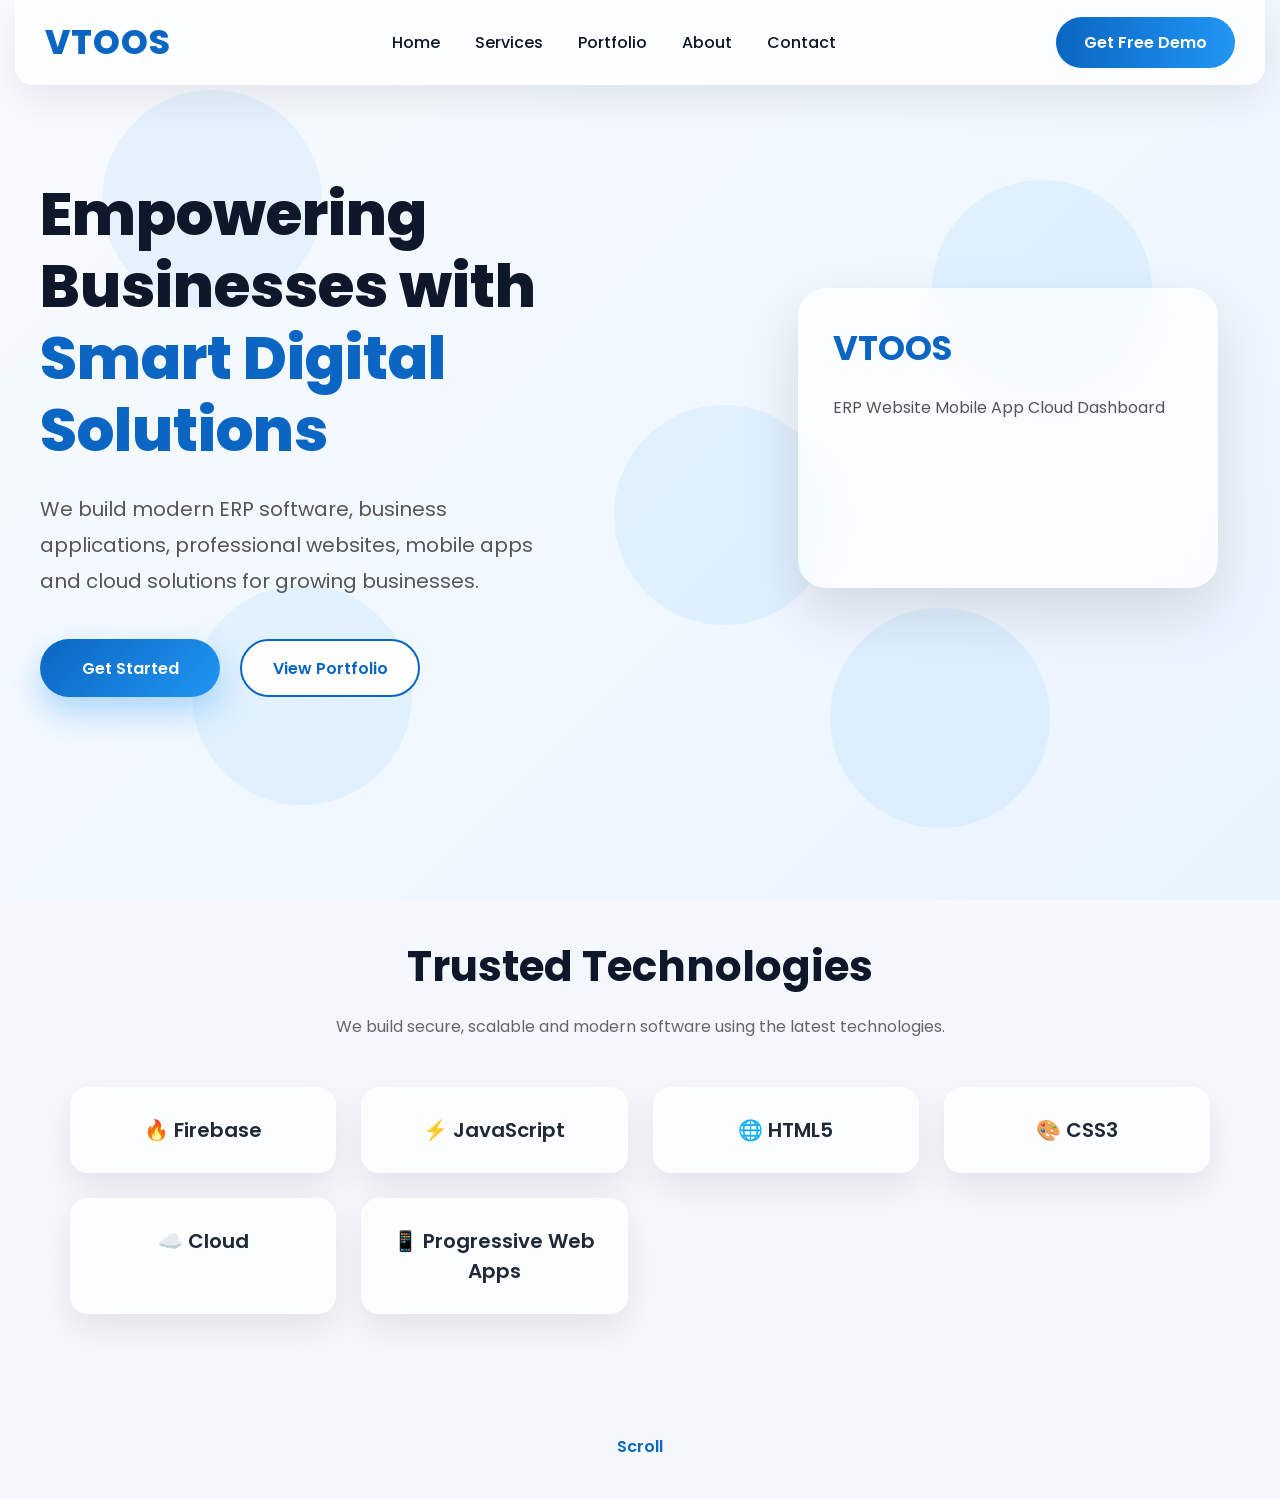
<file: index-old.html>
<!DOCTYPE html>
<html lang="en">

<head>

    <meta charset="UTF-8">

    <meta name="viewport"
          content="width=device-width, initial-scale=1.0">

    <title>
        VTOOS Software Solutions
    </title>

    <meta name="description"
          content="Professional ERP, Web, Mobile and Custom Software Development Company">

    <meta name="keywords"
          content="ERP, Software, Website, Mobile App, School ERP, Chit Fund ERP">

    <meta name="author"
          content="VTOOS Software Solutions">

    <link rel="stylesheet"
          href="assets/css/style.css">

</head>

<body>

<!--=====================================
Preloader
======================================-->

<div id="preloader">

    <div class="loader"></div>

</div>


<!--=====================================
Background
======================================-->

<div class="background">

    <span></span>
    <span></span>
    <span></span>
    <span></span>
    <span></span>

</div>


<!--=====================================
Header
======================================-->

<header>

<nav class="navbar">

<div class="logo">

VTOOS

</div>

<ul class="nav-links">

<li><a href="#">Home</a></li>

<li><a href="#">Services</a></li>

<li><a href="#">Portfolio</a></li>

<li><a href="#">About</a></li>

<li><a href="#">Contact</a></li>

</ul>

<a href="#"
class="demo-btn">

Get Free Demo

</a>

</nav>

</header>


<!--=====================================
Hero Section
======================================-->

<section class="hero">

<div class="hero-left">

<h1>

Empowering Businesses

with

<span>

Smart Digital Solutions

</span>

</h1>

<p>

We build modern ERP software,

business applications,

professional websites,

mobile apps and cloud solutions

for growing businesses.

</p>

<div class="hero-buttons">

<a href="#"

class="primary-btn">

Get Started

</a>

<a href="#"

class="secondary-btn">

View Portfolio

</a>

</div>

</div>



<div class="hero-right">

<div class="mockup-card">

<h2>

VTOOS

</h2>

<p>

ERP

Website

Mobile App

Cloud

Dashboard

</p>

</div>

</div>

</section>


<!--=====================================
Scroll Down
======================================-->
<!--=====================================
Trusted Technologies
======================================-->

<section class="technologies">

    <h2>Trusted Technologies</h2>

    <p>
        We build secure, scalable and modern software using the latest technologies.
    </p>

    <div class="tech-grid">

        <div class="tech-card">🔥 Firebase</div>

        <div class="tech-card">⚡ JavaScript</div>

        <div class="tech-card">🌐 HTML5</div>

        <div class="tech-card">🎨 CSS3</div>

        <div class="tech-card">☁️ Cloud</div>

        <div class="tech-card">📱 Progressive Web Apps</div>

    </div>

</section>
<div class="scroll-down">

Scroll

</div>



<script src="assets/js/script.js"></script>

</body>

</html>
</file>
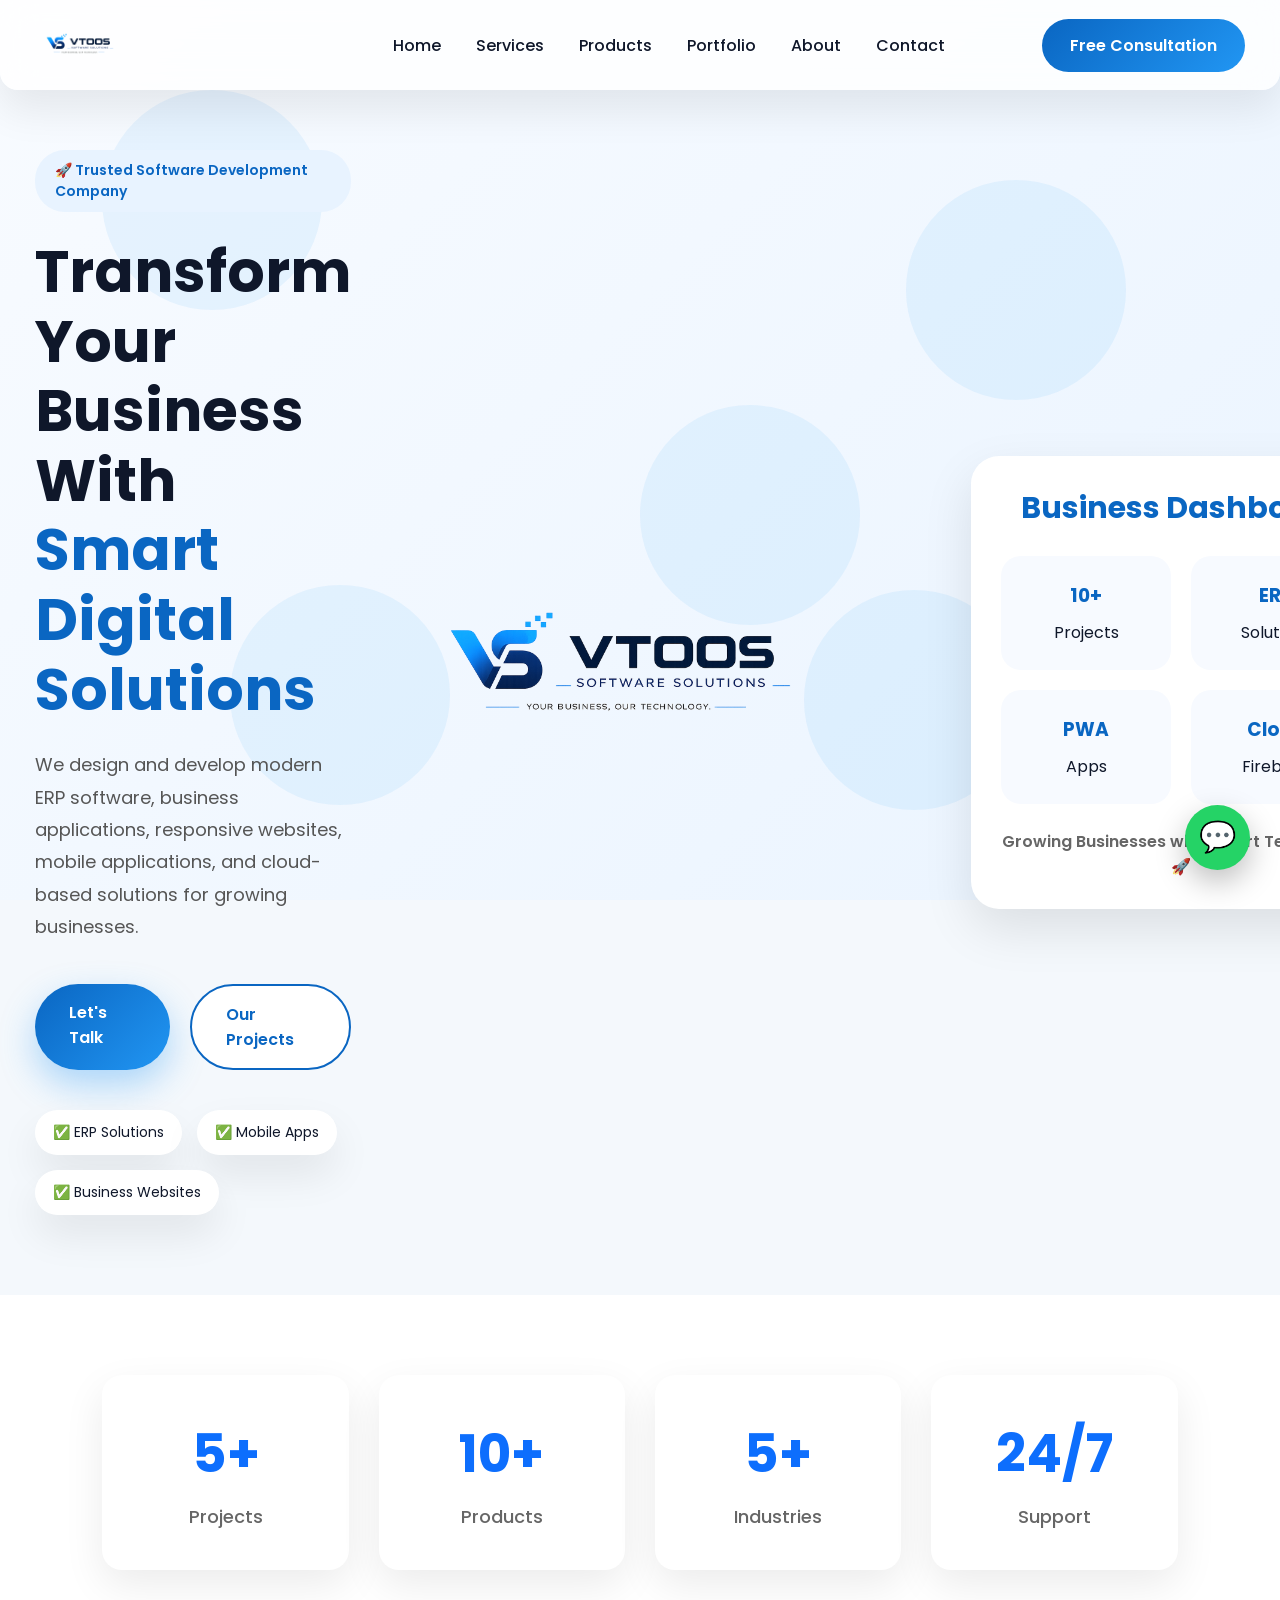
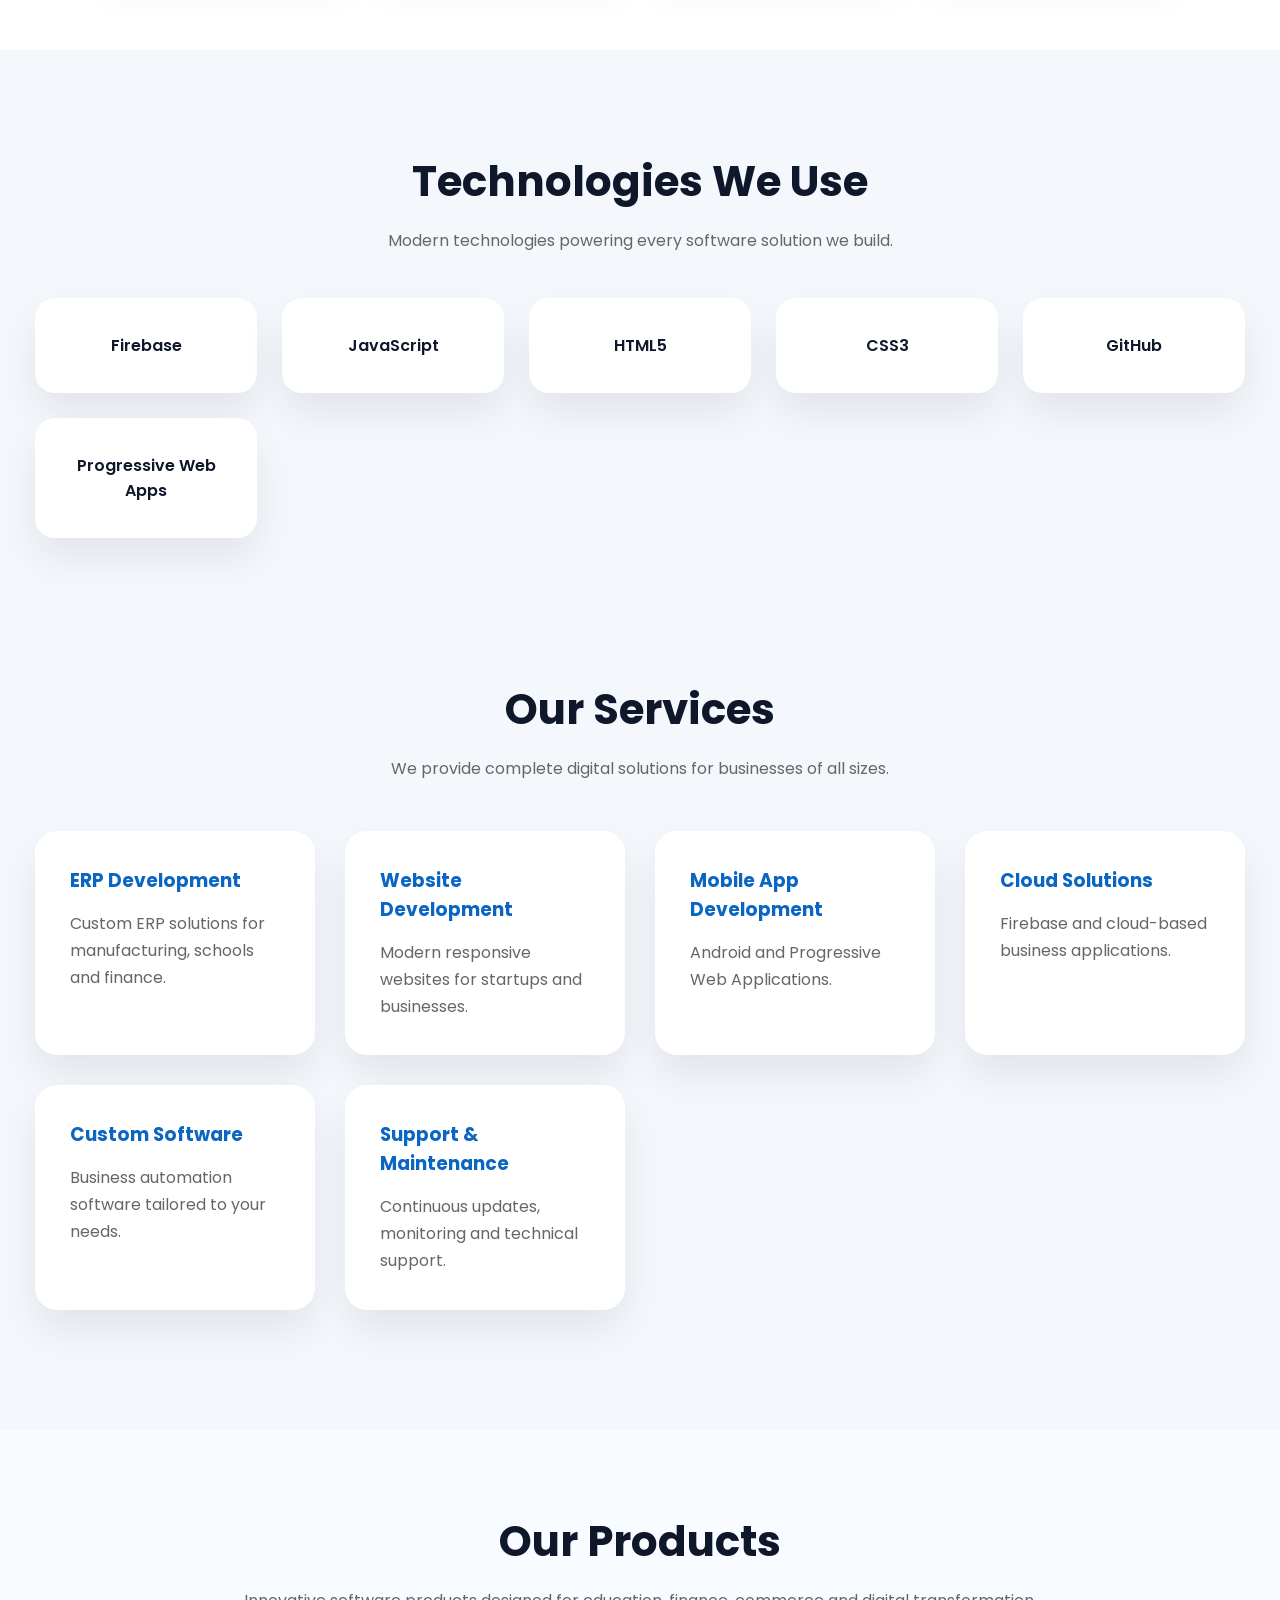
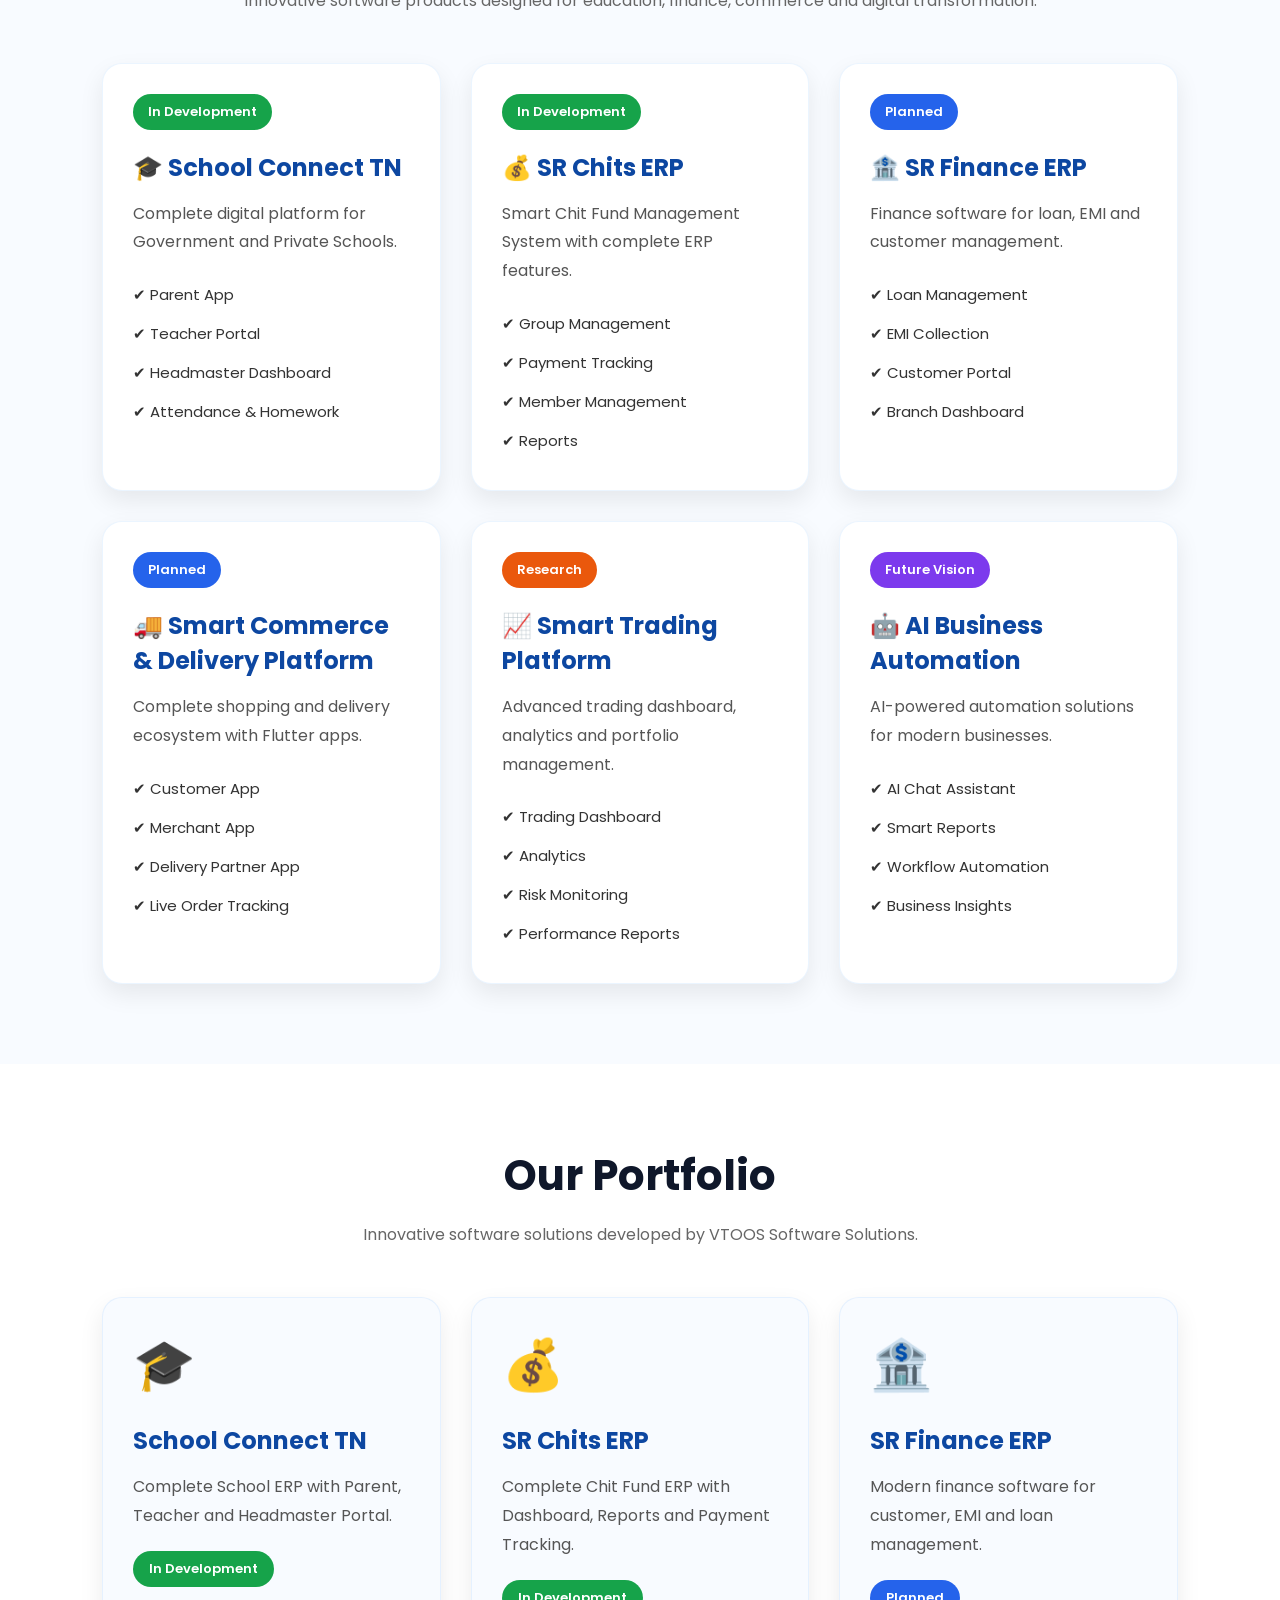
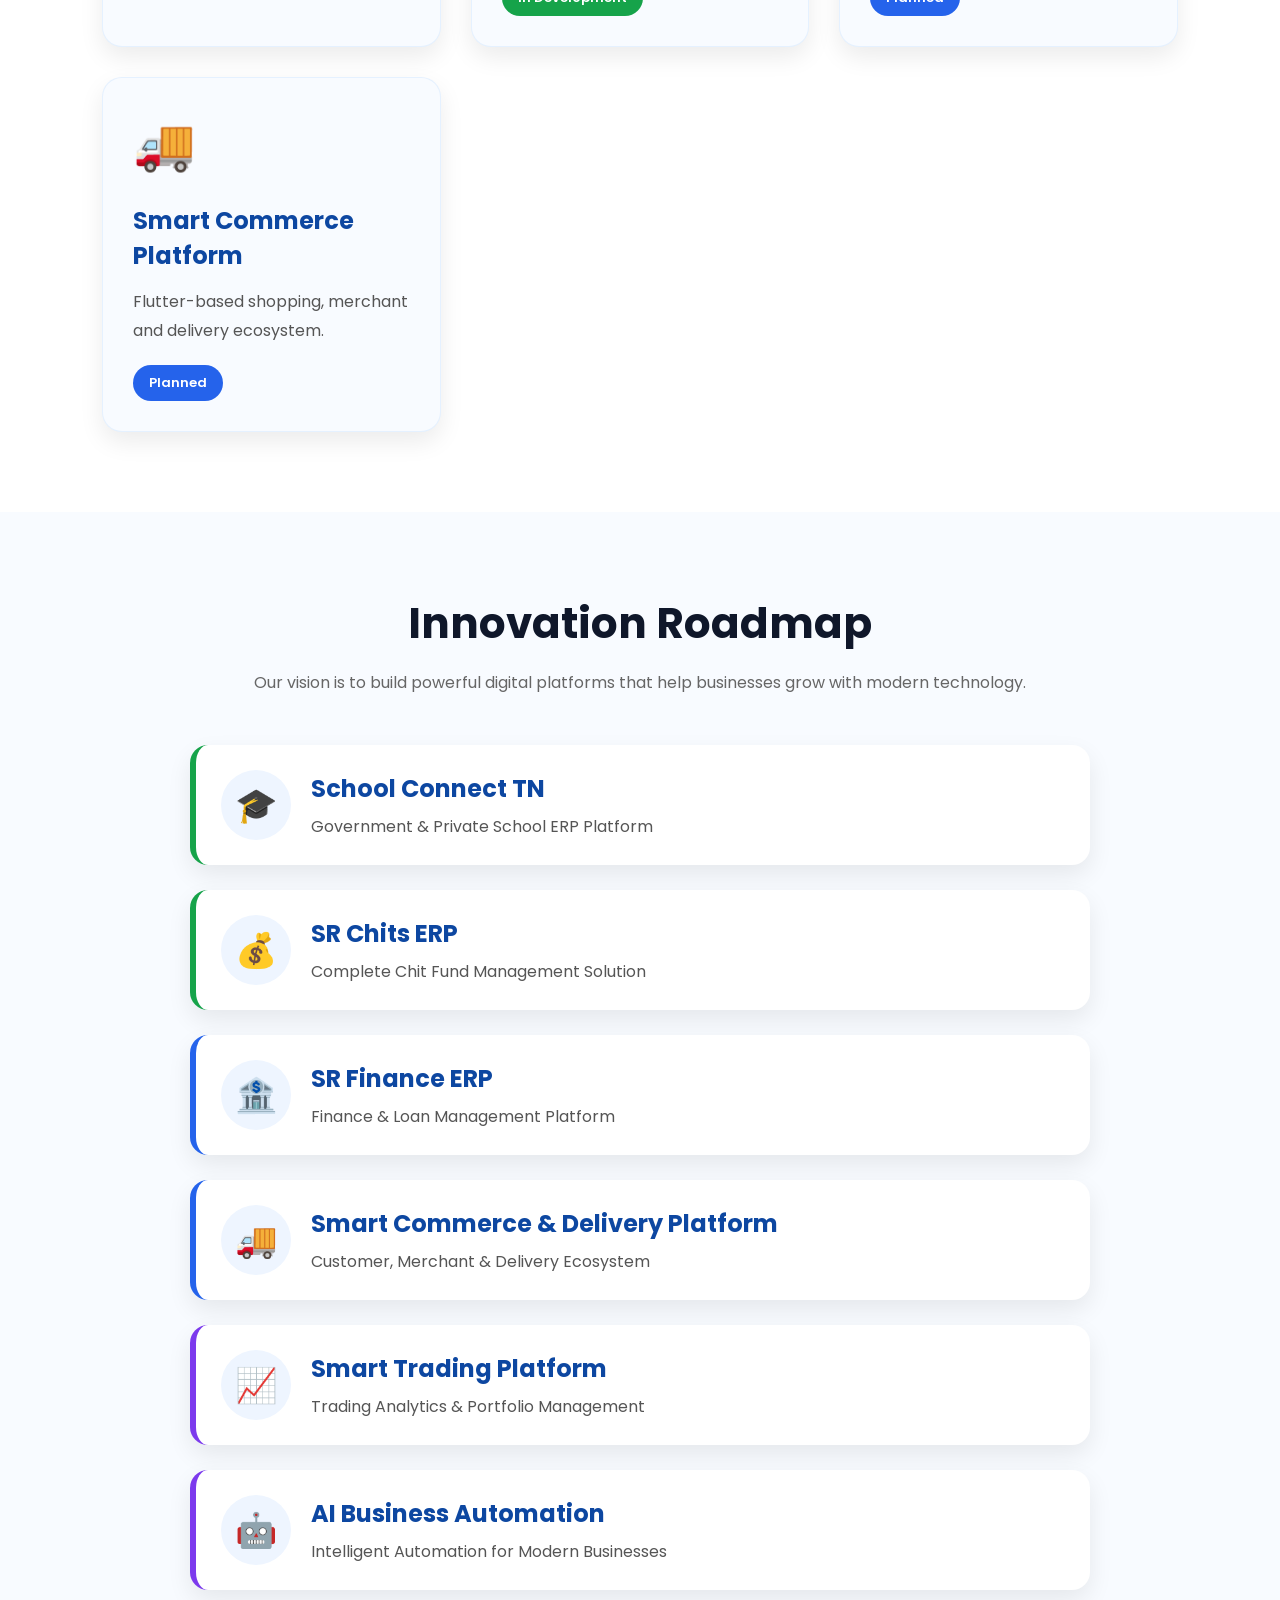
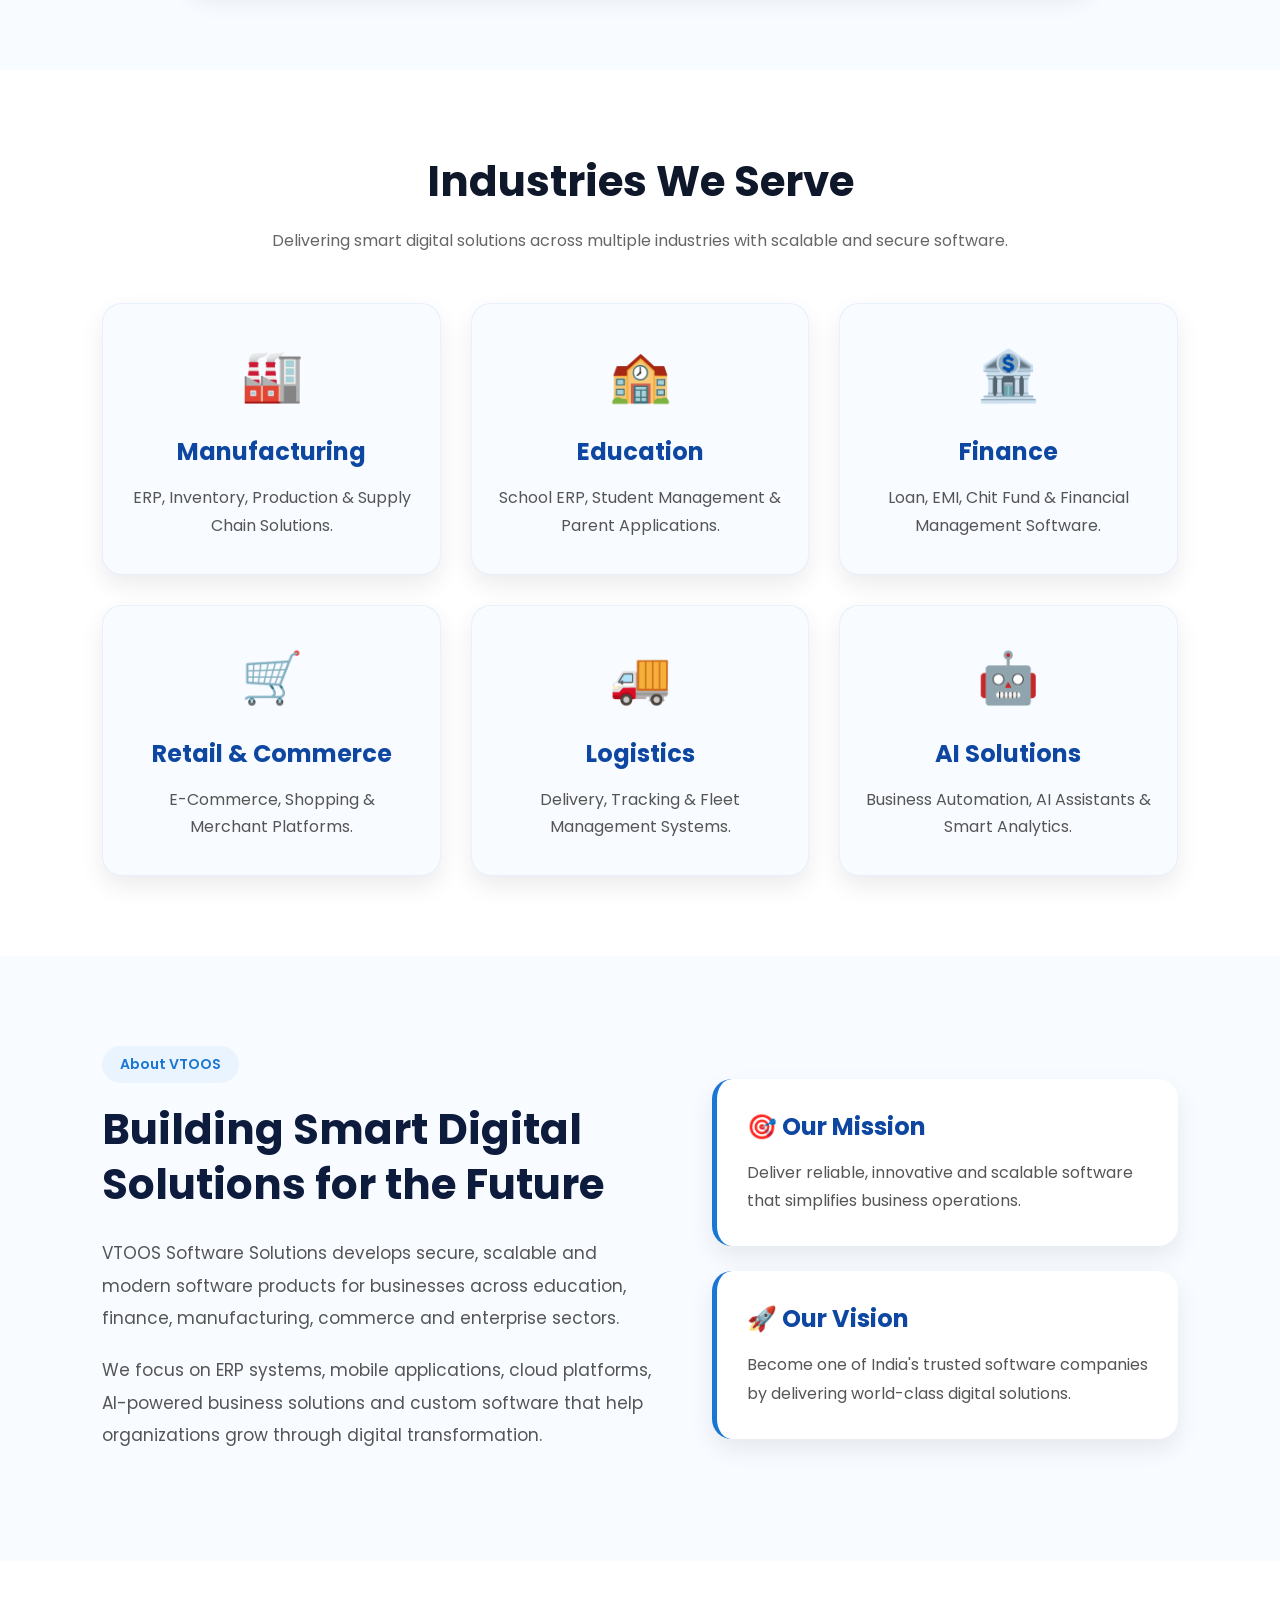
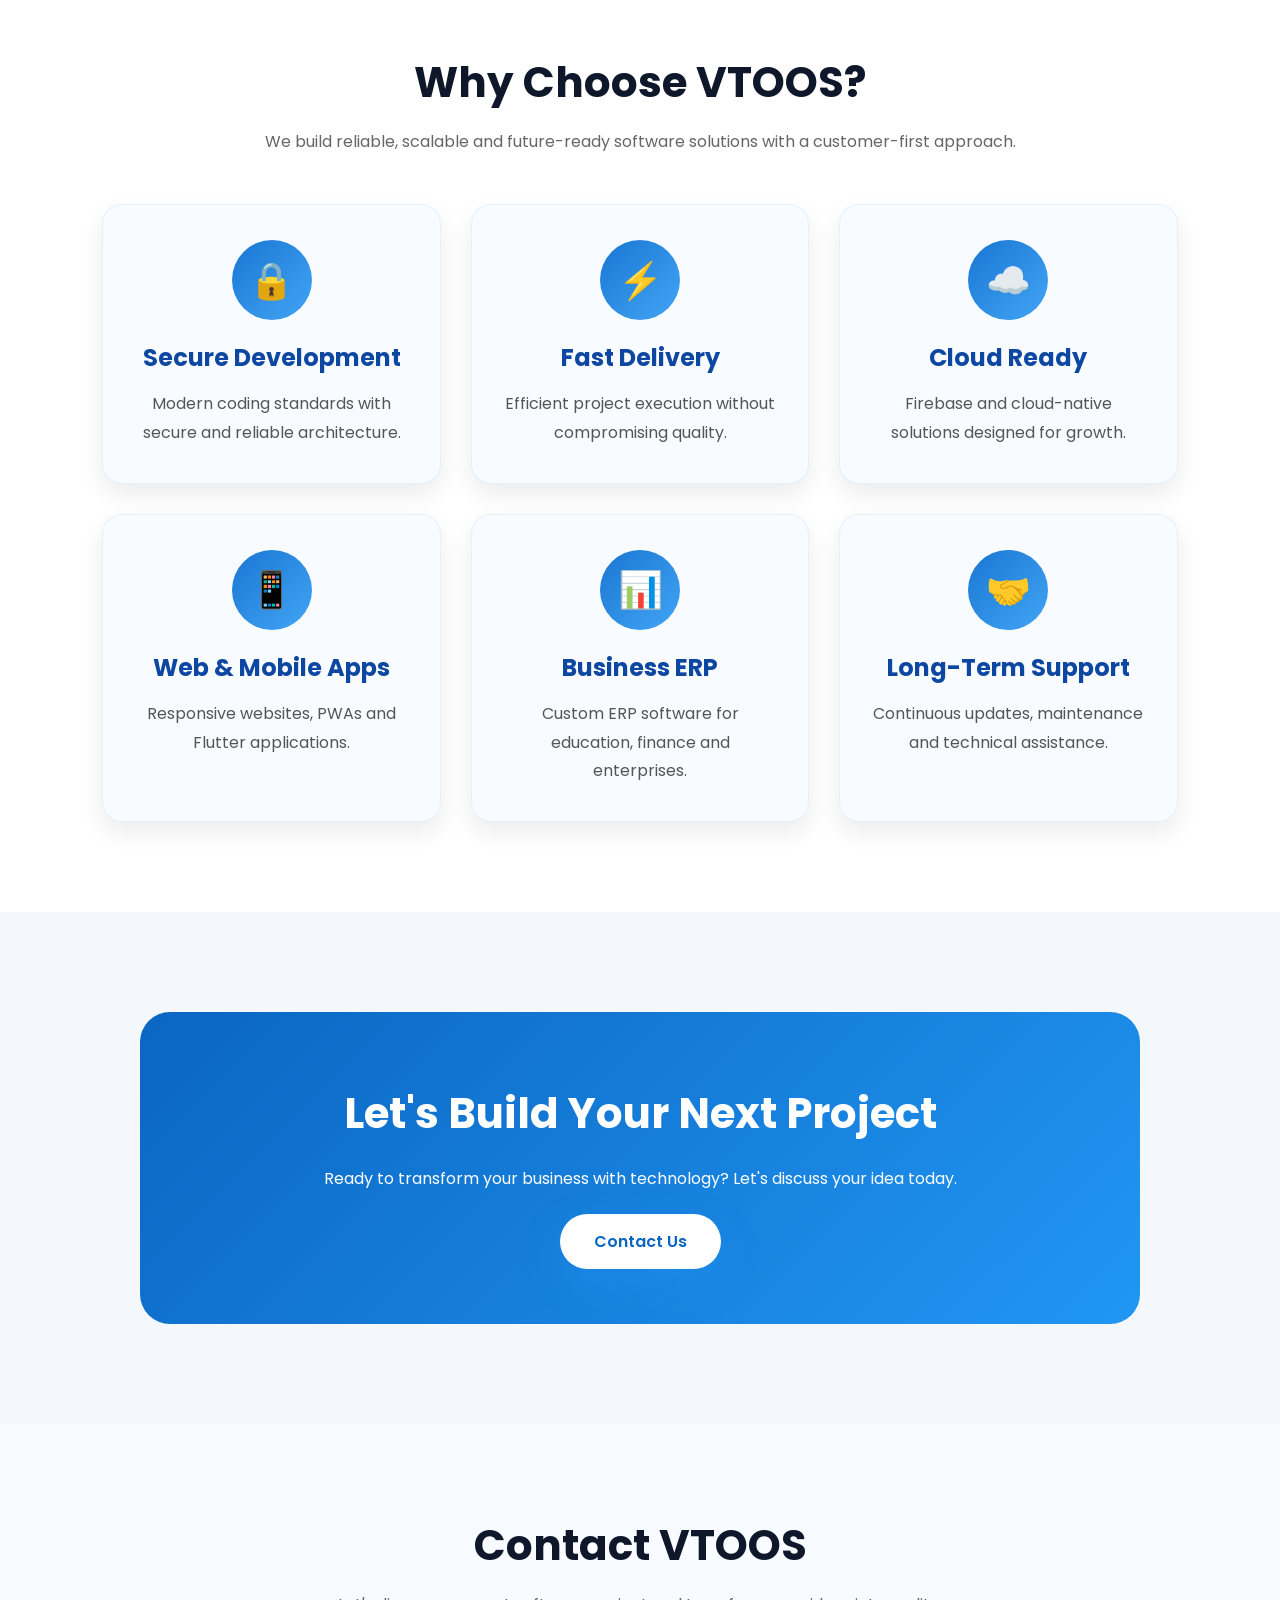
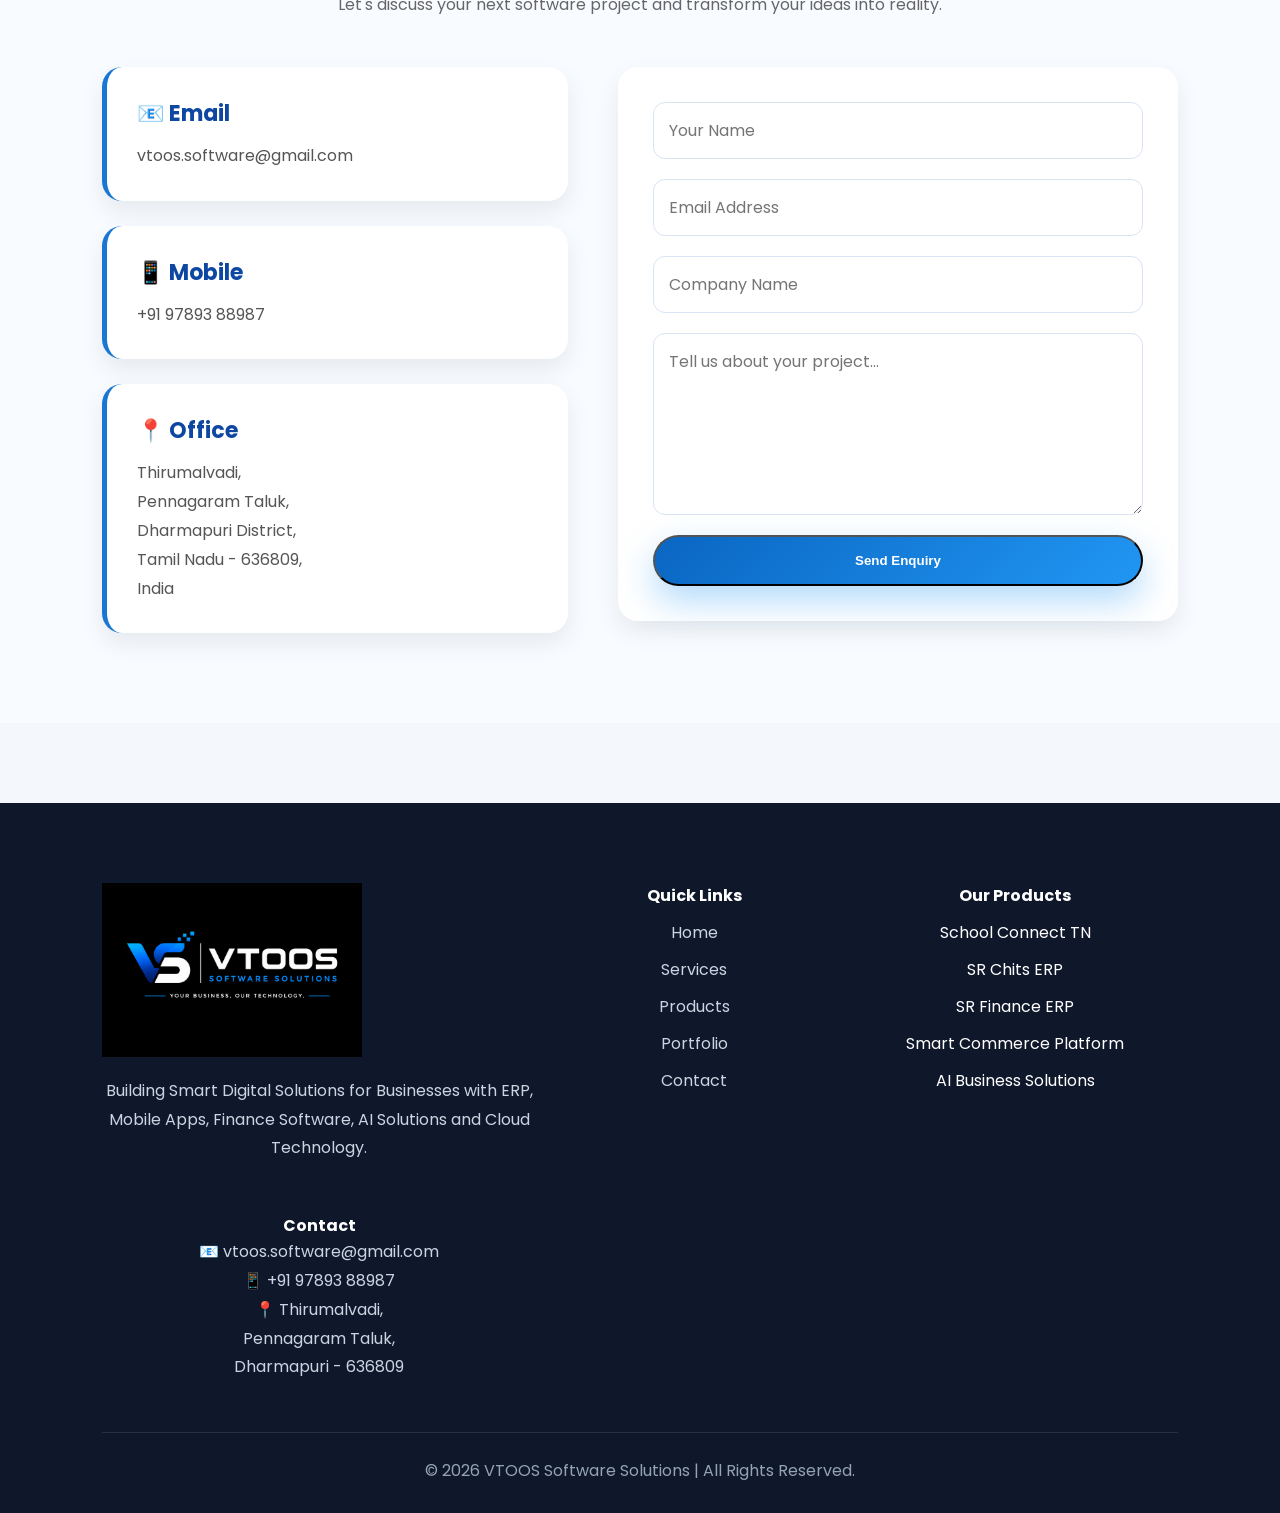
<file: v2-index.html>
<!DOCTYPE html>
<html lang="en">

<head>

<meta charset="UTF-8">

<meta name="viewport"
content="width=device-width, initial-scale=1.0">

<title>

VTOOS Software Solutions

</title>

<meta name="description"
content="Professional ERP, Mobile App, Website and Custom Software Development Company">

<meta name="keywords"
content="ERP, Website, Mobile App, Software Development">

<meta name="author"
content="VTOOS Software Solutions">

<link rel="preconnect"
href="https://fonts.googleapis.com">

<link rel="preconnect"
href="https://fonts.gstatic.com"
crossorigin>

<link href="https://fonts.googleapis.com/css2?family=Poppins:wght@300;400;500;600;700;800&display=swap"
rel="stylesheet">

<link rel="stylesheet"
href="assets/css/v2-style.css">
<link rel="icon"
      type="image/png"
      href="assets/images/favicon-32.png">
</head>

<body>

<!--======================================
Preloader
=======================================-->

<div id="preloader">

<div class="loader"></div>

</div>

<!--======================================
Animated Background
=======================================-->

<div class="background">

<span></span>
<span></span>
<span></span>
<span></span>
<span></span>

</div>

<!--======================================
Header
=======================================-->

<header>

<nav class="navbar">

<a href="#home" class="logo">
   <img src="assets/images/logo-full.png"
     alt="VTOOS Software Solutions"
     class="navbar-logo">
</a>

<ul class="nav-menu">

<li>

<a href="#home">

Home

</a>

</li>

<li>

<a href="#services">

Services

</a>

</li>
<li>

<a href="#products">

Products

</a>

</li>
<li>

<a href="#portfolio">

Portfolio

</a>

</li>

<li>

<a href="#about">

About

</a>

</li>

<li>

<a href="#contact">

Contact

</a>

</li>

</ul>

<a href="#contact"
class="consult-btn">

Free Consultation

</a>

</nav>

</header>

<!--======================================
Hero Section
=======================================-->

<section
class="hero"
id="home">

<div class="hero-left">

<div class="hero-tag">

🚀 Trusted Software Development Company

</div>

<h1>

Transform Your Business

With

<span id="typing">

Smart Digital Solutions

</span>

</h1>

<p>

We design and develop modern ERP software,

business applications,

responsive websites,

mobile applications,

and cloud-based solutions

for growing businesses.

</p>

<div class="hero-buttons">

<a href="#contact"
class="primary-btn">

Let's Talk

</a>

<a href="#portfolio"
class="secondary-btn">

Our Projects

</a>

</div>
<div class="trust-area">

<div class="trust-item">

✅ ERP Solutions

</div>

<div class="trust-item">

✅ Mobile Apps

</div>

<div class="trust-item">

✅ Business Websites

</div>

</div>

</div>

<!--======================================
Hero Right
=======================================-->
<img src="assets/images/logo-full.png"
     alt="VTOOS Software Solutions"
     class="hero-logo">
<div class="hero-right">

<div class="dashboard-card">

<div class="dashboard-header">

Business Dashboard

</div>

<div class="dashboard-grid">

<div class="dashboard-box">

<h3>10+</h3>

<p>Projects</p>

</div>

<div class="dashboard-box">

<h3>ERP</h3>

<p>Solutions</p>

</div>

<div class="dashboard-box">

<h3>PWA</h3>

<p>Apps</p>

</div>

<div class="dashboard-box">

<h3>Cloud</h3>

<p>Firebase</p>

</div>

</div>

<div class="dashboard-footer">

Growing Businesses with Smart Technology 🚀

</div>

</div>

</div>

</section>
<!--======================================
Statistics
=======================================-->

<section class="stats">

    <div class="stats-grid">

        <div class="stat-card">
            <h2 class="counter" data-target="5">5+</h2>
            <p>Projects</p>
        </div>

        <div class="stat-card">
            <h2 class="counter" data-target="10+">10+</h2>
            <p>Products</p>
        </div>

        <div class="stat-card">
            <h2 class="counter" data-target="5">5+</h2>
            <p>Industries</p>
        </div>

        <div class="stat-card">
            <h2>24/7</h2>
            <p>Support</p>
        </div>

    </div>

</section>
<!--======================================
Trusted Technologies
=======================================-->

<section class="technologies">

<h2>

Technologies We Use

</h2>

<p>

Modern technologies powering every software solution we build.

</p>

<div class="tech-grid">

<div class="tech-card">Firebase</div>

<div class="tech-card">JavaScript</div>

<div class="tech-card">HTML5</div>

<div class="tech-card">CSS3</div>

<div class="tech-card">GitHub</div>

<div class="tech-card">Progressive Web Apps</div>

</div>

</section>
<!--======================================
Services Preview
=======================================-->

<section class="services" id="services">

    <div class="section-title">

        <h2>Our Services</h2>

        <p>
            We provide complete digital solutions for businesses of all sizes.
        </p>

    </div>

    <div class="service-grid">

        <div class="service-card">
            <h3>ERP Development</h3>
            <p>Custom ERP solutions for manufacturing, schools and finance.</p>
        </div>

        <div class="service-card">
            <h3>Website Development</h3>
            <p>Modern responsive websites for startups and businesses.</p>
        </div>

        <div class="service-card">
            <h3>Mobile App Development</h3>
            <p>Android and Progressive Web Applications.</p>
        </div>

        <div class="service-card">
            <h3>Cloud Solutions</h3>
            <p>Firebase and cloud-based business applications.</p>
        </div>

        <div class="service-card">
            <h3>Custom Software</h3>
            <p>Business automation software tailored to your needs.</p>
        </div>

        <div class="service-card">
            <h3>Support & Maintenance</h3>
            <p>Continuous updates, monitoring and technical support.</p>
        </div>

    </div>

</section>
<!--======================================
Products
=======================================-->

<section class="products" id="products">

    <div class="section-title">

        <h2>Our Products</h2>

        <p>
            Innovative software products designed for education, finance,
            commerce and digital transformation.
        </p>

    </div>

    <div class="product-grid">

        <!-- Product 1 -->

        <div class="product-card">

            <span class="status development">
                In Development
            </span>

            <h3>🎓 School Connect TN</h3>

            <p>
                Complete digital platform for Government and Private Schools.
            </p>

            <ul>

                <li>✔ Parent App</li>

                <li>✔ Teacher Portal</li>

                <li>✔ Headmaster Dashboard</li>

                <li>✔ Attendance & Homework</li>

            </ul>

        </div>

        <!-- Product 2 -->

        <div class="product-card">

            <span class="status development">
                In Development
            </span>

            <h3>💰 SR Chits ERP</h3>

            <p>
                Smart Chit Fund Management System with complete ERP features.
            </p>

            <ul>

                <li>✔ Group Management</li>

                <li>✔ Payment Tracking</li>

                <li>✔ Member Management</li>

                <li>✔ Reports</li>

            </ul>

        </div>

        <!-- Product 3 -->

        <div class="product-card">

            <span class="status planned">
                Planned
            </span>

            <h3>🏦 SR Finance ERP</h3>

            <p>
                Finance software for loan, EMI and customer management.
            </p>

            <ul>

                <li>✔ Loan Management</li>

                <li>✔ EMI Collection</li>

                <li>✔ Customer Portal</li>

                <li>✔ Branch Dashboard</li>

            </ul>

        </div>

        <!-- Product 4 -->

        <div class="product-card">

            <span class="status planned">
                Planned
            </span>

            <h3>🚚 Smart Commerce & Delivery Platform</h3>

            <p>
                Complete shopping and delivery ecosystem with Flutter apps.
            </p>

            <ul>

                <li>✔ Customer App</li>

                <li>✔ Merchant App</li>

                <li>✔ Delivery Partner App</li>

                <li>✔ Live Order Tracking</li>

            </ul>

        </div>

        <!-- Product 5 -->

        <div class="product-card">

            <span class="status research">
                Research
            </span>

            <h3>📈 Smart Trading Platform</h3>

            <p>
                Advanced trading dashboard, analytics and portfolio management.
            </p>

            <ul>

                <li>✔ Trading Dashboard</li>

                <li>✔ Analytics</li>

                <li>✔ Risk Monitoring</li>

                <li>✔ Performance Reports</li>

            </ul>

        </div>

        <!-- Product 6 -->

        <div class="product-card">

            <span class="status vision">
                Future Vision
            </span>

            <h3>🤖 AI Business Automation</h3>

            <p>
                AI-powered automation solutions for modern businesses.
            </p>

            <ul>

                <li>✔ AI Chat Assistant</li>

                <li>✔ Smart Reports</li>

                <li>✔ Workflow Automation</li>

                <li>✔ Business Insights</li>

            </ul>

        </div>

    </div>

</section>
    <!--======================================
Portfolio
=======================================-->

<section class="portfolio" id="portfolio">

    <div class="section-title">

        <h2>Our Portfolio</h2>

        <p>
            Innovative software solutions developed by VTOOS Software Solutions.
        </p>

    </div>

    <div class="portfolio-grid">

        <div class="portfolio-card">

            <div class="portfolio-icon">🎓</div>

            <h3>School Connect TN</h3>

            <p>
                Complete School ERP with Parent, Teacher and Headmaster Portal.
            </p>

            <span class="portfolio-status development">
                In Development
            </span>

        </div>

        <div class="portfolio-card">

            <div class="portfolio-icon">💰</div>

            <h3>SR Chits ERP</h3>

            <p>
                Complete Chit Fund ERP with Dashboard, Reports and Payment Tracking.
            </p>

            <span class="portfolio-status development">
                In Development
            </span>

        </div>

        <div class="portfolio-card">

            <div class="portfolio-icon">🏦</div>

            <h3>SR Finance ERP</h3>

            <p>
                Modern finance software for customer, EMI and loan management.
            </p>

            <span class="portfolio-status planned">
                Planned
            </span>

        </div>

        <div class="portfolio-card">

            <div class="portfolio-icon">🚚</div>

            <h3>Smart Commerce Platform</h3>

            <p>
                Flutter-based shopping, merchant and delivery ecosystem.
            </p>

            <span class="portfolio-status planned">
                Planned
            </span>

        </div>

    </div>

</section>
    <!--======================================
Innovation Roadmap
=======================================-->

<section class="roadmap" id="roadmap">

    <div class="section-title">

        <h2>Innovation Roadmap</h2>

        <p>
            Our vision is to build powerful digital platforms that help businesses grow with modern technology.
        </p>

    </div>

    <div class="roadmap-container">

        <div class="roadmap-item completed">
            <div class="roadmap-icon">🎓</div>
            <div>
                <h3>School Connect TN</h3>
                <p>Government & Private School ERP Platform</p>
            </div>
        </div>

        <div class="roadmap-item completed">
            <div class="roadmap-icon">💰</div>
            <div>
                <h3>SR Chits ERP</h3>
                <p>Complete Chit Fund Management Solution</p>
            </div>
        </div>

        <div class="roadmap-item planned">
            <div class="roadmap-icon">🏦</div>
            <div>
                <h3>SR Finance ERP</h3>
                <p>Finance & Loan Management Platform</p>
            </div>
        </div>

        <div class="roadmap-item planned">
            <div class="roadmap-icon">🚚</div>
            <div>
                <h3>Smart Commerce & Delivery Platform</h3>
                <p>Customer, Merchant & Delivery Ecosystem</p>
            </div>
        </div>

        <div class="roadmap-item future">
            <div class="roadmap-icon">📈</div>
            <div>
                <h3>Smart Trading Platform</h3>
                <p>Trading Analytics & Portfolio Management</p>
            </div>
        </div>

        <div class="roadmap-item future">
            <div class="roadmap-icon">🤖</div>
            <div>
                <h3>AI Business Automation</h3>
                <p>Intelligent Automation for Modern Businesses</p>
            </div>
        </div>

    </div>

</section>
    <!--======================================
Industries We Serve
=======================================-->

<section class="industries" id="industries">

    <div class="section-title">

        <h2>Industries We Serve</h2>

        <p>
            Delivering smart digital solutions across multiple industries with scalable and secure software.
        </p>

    </div>

    <div class="industry-grid">

        <div class="industry-card">
            <div class="industry-icon">🏭</div>
            <h3>Manufacturing</h3>
            <p>ERP, Inventory, Production & Supply Chain Solutions.</p>
        </div>

        <div class="industry-card">
            <div class="industry-icon">🏫</div>
            <h3>Education</h3>
            <p>School ERP, Student Management & Parent Applications.</p>
        </div>

        <div class="industry-card">
            <div class="industry-icon">🏦</div>
            <h3>Finance</h3>
            <p>Loan, EMI, Chit Fund & Financial Management Software.</p>
        </div>

        <div class="industry-card">
            <div class="industry-icon">🛒</div>
            <h3>Retail & Commerce</h3>
            <p>E-Commerce, Shopping & Merchant Platforms.</p>
        </div>

        <div class="industry-card">
            <div class="industry-icon">🚚</div>
            <h3>Logistics</h3>
            <p>Delivery, Tracking & Fleet Management Systems.</p>
        </div>

        <div class="industry-card">
            <div class="industry-icon">🤖</div>
            <h3>AI Solutions</h3>
            <p>Business Automation, AI Assistants & Smart Analytics.</p>
        </div>

    </div>
</section>
    <!--======================================
About VTOOS
=======================================-->

<section class="about" id="about">

    <div class="about-container">

        <div class="about-left">

            <span class="about-tag">
                About VTOOS
            </span>

            <h2>
                Building Smart Digital Solutions for the Future
            </h2>

            <p>
                VTOOS Software Solutions develops secure, scalable and modern software products for businesses across education, finance, manufacturing, commerce and enterprise sectors.
            </p>

            <p>
                We focus on ERP systems, mobile applications, cloud platforms, AI-powered business solutions and custom software that help organizations grow through digital transformation.
            </p>

        </div>

        <div class="about-right">

            <div class="about-card">

                <h3>🎯 Our Mission</h3>

                <p>
                    Deliver reliable, innovative and scalable software that simplifies business operations.
                </p>

            </div>

            <div class="about-card">

                <h3>🚀 Our Vision</h3>

                <p>
                    Become one of India's trusted software companies by delivering world-class digital solutions.
                </p>

            </div>

        </div>

    </div>

</section>
    <!--======================================
Why Choose VTOOS
=======================================-->

<section class="why-us" id="why">

    <div class="section-title">

        <h2>Why Choose VTOOS?</h2>

        <p>
            We build reliable, scalable and future-ready software solutions with a customer-first approach.
        </p>

    </div>

    <div class="why-grid">

        <div class="why-card">
            <div class="why-icon">🔒</div>
            <h3>Secure Development</h3>
            <p>Modern coding standards with secure and reliable architecture.</p>
        </div>

        <div class="why-card">
            <div class="why-icon">⚡</div>
            <h3>Fast Delivery</h3>
            <p>Efficient project execution without compromising quality.</p>
        </div>

        <div class="why-card">
            <div class="why-icon">☁️</div>
            <h3>Cloud Ready</h3>
            <p>Firebase and cloud-native solutions designed for growth.</p>
        </div>

        <div class="why-card">
            <div class="why-icon">📱</div>
            <h3>Web & Mobile Apps</h3>
            <p>Responsive websites, PWAs and Flutter applications.</p>
        </div>

        <div class="why-card">
            <div class="why-icon">📊</div>
            <h3>Business ERP</h3>
            <p>Custom ERP software for education, finance and enterprises.</p>
        </div>

        <div class="why-card">
            <div class="why-icon">🤝</div>
            <h3>Long-Term Support</h3>
            <p>Continuous updates, maintenance and technical assistance.</p>
        </div>

    </div>

</section>
<!--======================================
Contact CTA
=======================================-->

<section class="contact-cta" id="contact-cta">

    <h2>Let's Build Your Next Project</h2>

    <p>
        Ready to transform your business with technology?
        Let's discuss your idea today.
    </p>

    <a href="#" class="primary-btn">
        Contact Us
    </a>

</section>
<!--======================================
Contact VTOOS
=======================================-->

<section class="contact-section" id="contact">

    <div class="section-title">

        <h2>Contact VTOOS</h2>

        <p>
            Let's discuss your next software project and transform your ideas into reality.
        </p>

    </div>

    <div class="contact-grid">

        <div class="contact-info">

           <div class="contact-box">
    <h3>📧 Email</h3>
    <p>vtoos.software@gmail.com</p>
</div>

<div class="contact-box">
    <h3>📱 Mobile</h3>
    <p>+91 97893 88987</p>
</div>

<div class="contact-box">
    <h3>📍 Office</h3>
    <p>
        Thirumalvadi,<br>
        Pennagaram Taluk,<br>
        Dharmapuri District,<br>
        Tamil Nadu - 636809,<br>
        India
    </p>
</div>
</div>            
<form class="contact-form">

            <input
                type="text"
                placeholder="Your Name"
                required>

            <input
                type="email"
                placeholder="Email Address"
                required>

            <input
                type="text"
                placeholder="Company Name">

            <textarea
                rows="6"
                placeholder="Tell us about your project..."></textarea>

            <button type="submit"
            class="primary-btn">

                Send Enquiry

            </button>

        </form>

    </div>

</section>
<!--======================================
Footer
=======================================-->
<!--======================================
Footer
=======================================-->

<footer class="footer">

    <div class="footer-grid">

        <div>

           <img src="assets/images/logo-white.png"
     alt="VTOOS Software Solutions"
     class="footer-logo">

            <p>
                Building Smart Digital Solutions for Businesses with ERP,
                Mobile Apps, Finance Software, AI Solutions and Cloud Technology.
            </p>

        </div>

        <div>

            <h4>Quick Links</h4>

            <ul>

                <li><a href="#home">Home</a></li>

                <li><a href="#services">Services</a></li>

                <li><a href="#products">Products</a></li>

                <li><a href="#portfolio">Portfolio</a></li>

                <li><a href="#contact">Contact</a></li>

            </ul>

        </div>

        <div>

            <h4>Our Products</h4>

            <ul>

                <li>School Connect TN</li>

                <li>SR Chits ERP</li>

                <li>SR Finance ERP</li>

                <li>Smart Commerce Platform</li>

                <li>AI Business Solutions</li>

            </ul>

        </div>

        <div>

            <h4>Contact</h4>

            <p>📧 vtoos.software@gmail.com</p>

            <p>📱 +91 97893 88987</p>

            <p>
                📍 Thirumalvadi,<br>
                Pennagaram Taluk,<br>
                Dharmapuri - 636809
            </p>

        </div>

    </div>

    <div class="footer-bottom">

        © 2026 VTOOS Software Solutions |
        All Rights Reserved.

    </div>

</footer>

<script src="assets/js/v2-script.js"></script>
<a href="https://wa.me/919789388987?text=Hello%20VTOOS%20Software%20Solutions,%20I%20need%20software%20development%20support."
class="whatsapp-float"
target="_blank">

💬

</a>

<button id="scrollTopBtn">

⬆

</button>
      <button id="scrollTopBtn">⬆</button>
</body>
</html>
</file>
<file: assets/css/style.css>
/*==================================================
VTOOS SOFTWARE SOLUTIONS
Professional Website
Part 1B.1
==================================================*/

/* Google Font */
@import url('https://fonts.googleapis.com/css2?family=Poppins:wght@300;400;500;600;700;800&display=swap');

/* Reset */

*{
    margin:0;
    padding:0;
    box-sizing:border-box;
}

html{
    scroll-behavior:smooth;
}

body{

    font-family:'Poppins',sans-serif;

    background:#F4F8FC;

    color:#1F2937;

    overflow-x:hidden;

}

/*====================================
Variables
====================================*/

:root{

--primary:#0A66C2;

--secondary:#2196F3;

--dark:#0F172A;

--white:#ffffff;

--light:#F4F8FC;

--shadow:0 15px 40px rgba(0,0,0,.08);

}

/*====================================
Background
====================================*/

.background{

position:fixed;

top:0;

left:0;

width:100%;

height:100%;

overflow:hidden;

z-index:-1;

background:
linear-gradient(
135deg,
#F8FBFF,
#EAF4FF);

}

.background span{

position:absolute;

display:block;

width:220px;

height:220px;

border-radius:50%;

background:rgba(33,150,243,.08);

animation:float 18s linear infinite;

}

.background span:nth-child(1){

top:10%;

left:8%;

}

.background span:nth-child(2){

top:65%;

left:15%;

}

.background span:nth-child(3){

top:20%;

right:10%;

}

.background span:nth-child(4){

bottom:8%;

right:18%;

}

.background span:nth-child(5){

top:45%;

left:48%;

}

/*====================================
Navbar
====================================*/

header{

width:100%;

position:fixed;

top:0;

left:0;

z-index:999;

}

.navbar{

max-width:1250px;

height:85px;

margin:auto;

display:flex;

justify-content:space-between;

align-items:center;

padding:0 30px;

background:rgba(255,255,255,.75);

backdrop-filter:blur(14px);

border-radius:0 0 18px 18px;

box-shadow:var(--shadow);

}

/* Logo */

.logo{

font-size:34px;

font-weight:800;

color:var(--primary);

letter-spacing:1px;

}

/* Menu */

.nav-links{

display:flex;

list-style:none;

gap:35px;

}

.nav-links a{

text-decoration:none;

font-size:16px;

font-weight:500;

color:var(--dark);

transition:.3s;

}

.nav-links a:hover{

color:var(--primary);

}

/* Button */

.demo-btn{

text-decoration:none;

background:linear-gradient(
90deg,
var(--primary),
var(--secondary));

color:white;

padding:13px 28px;

border-radius:50px;

font-weight:600;

transition:.3s;

}

.demo-btn:hover{

transform:translateY(-3px);

box-shadow:
0 12px 25px
rgba(33,150,243,.35);

}

/*====================================
Hero
====================================*/

.hero{
max-width:1300px;
margin:auto;
padding:140px 40px 80px;
display:flex;
justify-content:space-between;
align-items:center;
gap:80px;
min-height:calc(100vh - 85px);
}

.hero-left{
flex:0 0 48%;
max-width:48%;
}
.hero-left h1{

font-size:60px;

font-weight:800;

line-height:1.2;

color:var(--dark);

margin-bottom:25px;

}

.hero-left span{

color:var(--primary);

}

.hero-left p{
font-size:20px;
line-height:1.8;
max-width:520px;
margin-bottom:40px;
color:#555;
}
/*====================================
Hero Buttons
====================================*/

.hero-buttons{
    display:flex;
    gap:20px;
    flex-wrap:wrap;
}

.primary-btn,
.secondary-btn{

    display:inline-flex;
    align-items:center;
    justify-content:center;

    min-width:180px;

    height:58px;

    text-decoration:none;

    border-radius:50px;

    font-weight:600;

    transition:.35s;

}

.primary-btn{

    background:linear-gradient(135deg,#0A66C2,#2196F3);

    color:#fff;

    box-shadow:0 15px 35px rgba(33,150,243,.35);

}

.primary-btn:hover{

    transform:translateY(-5px);

    box-shadow:0 20px 40px rgba(33,150,243,.45);

}

.secondary-btn{

    background:#fff;

    color:#0A66C2;

    border:2px solid #0A66C2;

}

.secondary-btn:hover{

    background:#0A66C2;

    color:#fff;

    transform:translateY(-5px);

}

/*====================================
Hero Card
====================================*/

.mockup-card{

    width:420px;

    min-height:300px;

    padding:35px;

    border-radius:28px;

    background:rgba(255,255,255,.70);

    backdrop-filter:blur(18px);

    box-shadow:0 25px 60px rgba(0,0,0,.12);

    animation:floatCard 5s ease-in-out infinite;

}

.mockup-card h2{

    font-size:34px;

    color:#0A66C2;

    margin-bottom:18px;

}

.mockup-card p{

    line-height:2;

    color:#555;

}

/*====================================
Scroll Text
====================================*/

.scroll-down{

    text-align:center;

    font-weight:600;

    color:#0A66C2;

    padding-bottom:40px;

    animation:bounce 2s infinite;

}

/*====================================
Animations
====================================*/

@keyframes float{

0%{

transform:translateY(0px);

}

50%{

transform:translateY(-30px);

}

100%{

transform:translateY(0px);

}

}

@keyframes floatCard{

0%{

transform:translateY(0);

}

50%{

transform:translateY(-12px);

}

100%{

transform:translateY(0);

}

}

@keyframes bounce{

0%,100%{

transform:translateY(0);

}

50%{

transform:translateY(-10px);

}

}

/*====================================
Responsive
====================================*/

@media(max-width:992px){

.hero{

flex-direction:column;

text-align:center;

padding-top:150px;

}

.hero-left p{

margin:auto auto 40px;

}

.hero-buttons{

justify-content:center;

}

.mockup-card{

width:100%;

max-width:450px;

}

}

@media(max-width:768px){

.nav-links{

display:none;

}

.hero-left h1{

font-size:42px;

}

.logo{

font-size:28px;

}

.demo-btn{

display:none;

}

}
/*====================================
Trusted Technologies
====================================*/

.technologies{

    max-width:1200px;

    margin:80px auto;

    padding:40px 30px;

    text-align:center;

}

.technologies h2{

    font-size:42px;

    color:#0F172A;

    margin-bottom:15px;

}

.technologies p{

    max-width:700px;

    margin:auto;

    color:#666;

    line-height:1.8;

    margin-bottom:45px;

}

.tech-grid{

    display:grid;

    grid-template-columns:repeat(auto-fit,minmax(220px,1fr));

    gap:25px;

}

.tech-card{

    background:rgba(255,255,255,.75);

    backdrop-filter:blur(15px);

    border-radius:18px;

    padding:28px;

    font-size:20px;

    font-weight:600;

    box-shadow:0 15px 35px rgba(0,0,0,.08);

    transition:.35s;

    cursor:pointer;

}

.tech-card:hover{

    transform:translateY(-8px);

    box-shadow:0 20px 40px rgba(33,150,243,.18);

    color:#0A66C2;

}
.hero-right{
flex:0 0 52%;
display:flex;
justify-content:center;
align-items:center;
}

.hero-right img{
width:100%;
max-width:560px;
height:auto;
display:block;
}
.hero-logo{
    width:100%;
    max-width:500px;
    display:block;
    margin:0 auto 30px;
}
</file>
<file: assets/css/v2-style.css>
/*==========================================
VTOOS WEBSITE V2
Part 1B.1
==========================================*/

/* Google Font */

@import url('https://fonts.googleapis.com/css2?family=Poppins:wght@300;400;500;600;700;800&display=swap');

/* Reset */

*{
    margin:0;
    padding:0;
    box-sizing:border-box;
}

html{
    scroll-behavior:smooth;
}

body{

    font-family:'Poppins',sans-serif;

    background:#F4F8FC;

    color:#0F172A;

    overflow-x:hidden;

}

/* Variables */

:root{

--primary:#0A66C2;

--secondary:#2196F3;

--dark:#0F172A;

--white:#FFFFFF;

--light:#F8FBFF;

--shadow:0 20px 40px rgba(0,0,0,.08);

}

/* Animated Background */

.background{

position:fixed;

top:0;

left:0;

width:100%;

height:100%;

z-index:-1;

overflow:hidden;

background:
linear-gradient(
135deg,
#F8FBFF,
#EAF4FF);

}

.background span{

position:absolute;

width:220px;

height:220px;

border-radius:50%;

background:rgba(33,150,243,.08);

animation:float 18s infinite ease-in-out;

}

.background span:nth-child(1){

top:10%;

left:8%;

}

.background span:nth-child(2){

top:65%;

left:18%;

}

.background span:nth-child(3){

top:20%;

right:12%;

}

.background span:nth-child(4){

bottom:10%;

right:20%;

}

.background span:nth-child(5){

top:45%;

left:50%;

}

/* Header */

header{

position:fixed;

width:100%;

top:0;

left:0;

z-index:999;

}

.navbar{

max-width:1280px;

margin:auto;

height:90px;

display:flex;

justify-content:space-between;

align-items:center;

padding:0 35px;

background:rgba(255,255,255,.80);

backdrop-filter:blur(16px);

box-shadow:var(--shadow);

border-radius:0 0 18px 18px;

}

/* Logo */

.logo{
    display:flex;
    align-items:center;
    text-decoration:none;
    min-width:260px;
}

.navbar-logo{
    height:60px;
    width:auto;
    display:block;
}
.logo-main{

font-size:34px;

font-weight:800;

color:var(--primary);

}

.logo-sub{

font-size:13px;

color:#555;

letter-spacing:2px;

}

/* Menu */

.nav-menu{

display:flex;

list-style:none;

gap:35px;

}

.nav-menu a{

text-decoration:none;

color:#0F172A;

font-weight:500;

transition:.3s;

}

.nav-menu a:hover{

color:var(--primary);

}

/* Button */

.consult-btn{

text-decoration:none;

padding:14px 28px;

background:linear-gradient(
135deg,
#0A66C2,
#2196F3);

color:#fff;

border-radius:50px;

font-weight:600;

transition:.3s;

}

.consult-btn:hover{

transform:translateY(-3px);
}
  /*==========================================
Hero Section
==========================================*/

.hero{

    max-width:1280px;

    margin:auto;

    min-height:100vh;

    display:flex;

    align-items:center;

    justify-content:space-between;

    gap:40px;

    padding:150px 35px 80px;

}

.hero-left{

    flex:1;

}

.hero-tag{

    display:inline-block;

    padding:10px 20px;

    background:#E8F3FF;

    color:#0A66C2;

    border-radius:30px;

    font-size:14px;

    font-weight:600;

    margin-bottom:25px;

}

.hero-left h1{

    font-size:58px;

    line-height:1.2;

    margin-bottom:25px;

}

.hero-left h1 span{

    color:#0A66C2;

}

.hero-left p{

    font-size:18px;

    color:#555;

    line-height:1.8;

    margin-bottom:40px;

}

.hero-buttons{

    display:flex;

    gap:20px;

    margin-bottom:40px;

}

.primary-btn,
.secondary-btn{

    padding:16px 34px;

    border-radius:50px;

    text-decoration:none;

    font-weight:600;

    transition:.35s;

}

.primary-btn{

    background:linear-gradient(135deg,#0A66C2,#2196F3);

    color:white;

    box-shadow:0 15px 35px rgba(33,150,243,.35);

}

.primary-btn:hover{

    transform:translateY(-5px);

}

.secondary-btn{

    border:2px solid #0A66C2;

    color:#0A66C2;

    background:white;

}

.secondary-btn:hover{

    background:#0A66C2;

    color:white;

}

.trust-area{

    display:flex;

    gap:15px;

    flex-wrap:wrap;

}

.trust-item{

    background:white;

    padding:12px 18px;

    border-radius:30px;

    box-shadow:var(--shadow);

    font-size:14px;

}

/*==========================================
Dashboard
==========================================*/

.hero-right{
    flex: 0 0 48%;
    display: flex;
    flex-direction: column;
    justify-content: center;
    align-items: center;
    overflow: visible;
}

.dashboard-card{
    width:100%;
    max-width:420px;
    background:#fff;
    border-radius:28px;
    padding:30px;
    box-shadow:0 20px 50px rgba(0,0,0,.10);
}

.dashboard-header{
    font-size:30px;
    font-weight:700;
    text-align:center;
    margin-bottom:25px;
    color:#0A66C2;
}

.dashboard-grid{
    display:grid;
    grid-template-columns:repeat(2,1fr);
    gap:20px;
}

.dashboard-box{
    background:#F7FAFF;
    border-radius:20px;
    padding:25px;
    text-align:center;
}

.dashboard-box:hover{

    transform:translateY(-8px);

}

.dashboard-box h3{

    color:#0A66C2;

    margin-bottom:10px;

}

.dashboard-footer{

    margin-top:25px;

    text-align:center;

    font-weight:600;

    color:#666;

}
  /*==========================================
Technologies
==========================================*/

.technologies{

    max-width:1280px;

    margin:80px auto;

    padding:20px 35px;

    text-align:center;

}

.technologies h2{

    font-size:42px;

    margin-bottom:15px;

}

.technologies p{

    color:#666;

    margin-bottom:45px;

}

.tech-grid{

    display:grid;

    grid-template-columns:repeat(auto-fit,minmax(220px,1fr));

    gap:25px;

}

.tech-card{

    background:white;

    padding:35px 20px;

    border-radius:20px;

    box-shadow:var(--shadow);

    font-weight:600;

    transition:.3s;

}

.tech-card:hover{

    transform:translateY(-8px);

}

/*==========================================
Services
==========================================*/

.services{

    max-width:1280px;

    margin:100px auto;

    padding:20px 35px;

}

.section-title{

    text-align:center;

    margin-bottom:50px;

}

.section-title h2{

    font-size:42px;

    margin-bottom:15px;

}

.section-title p{

    color:#666;

}

.service-grid{

    display:grid;

    grid-template-columns:repeat(auto-fit,minmax(280px,1fr));

    gap:30px;

}

.service-card{

    background:white;

    padding:35px;

    border-radius:22px;

    box-shadow:var(--shadow);

    transition:.35s;

}

.service-card:hover{

    transform:translateY(-10px);

}

.service-card h3{

    color:#0A66C2;

    margin-bottom:15px;

}

.service-card p{

    color:#666;

    line-height:1.7;

}

/*==========================================
CTA
==========================================*/

.contact-cta{

    margin:100px auto;

    max-width:1000px;

    text-align:center;

    padding:70px 35px;

    border-radius:30px;

    background:linear-gradient(135deg,#0A66C2,#2196F3);

    color:white;

}

.contact-cta h2{

    font-size:42px;

    margin-bottom:20px;

}

.contact-cta p{

    margin-bottom:35px;

    line-height:1.8;

}

.contact-cta .primary-btn{

    background:white;

    color:#0A66C2;

}

/*==========================================
Footer
==========================================*/

footer{

    margin-top:80px;

    padding:50px 25px;

    background:#0F172A;

    color:white;

    text-align:center;

}

footer h3{

    margin-bottom:15px;

}

footer p{

    color:#CBD5E1;

}

.copyright{

    margin-top:20px;

    font-size:14px;

}

/*==========================================
Responsive
==========================================*/

@media(max-width:992px){

.hero{

flex-direction:column;

text-align:center;

padding-top:140px;

}

.hero-left h1{

font-size:46px;

}

.hero-buttons{

justify-content:center;

}

.trust-area{

justify-content:center;

}

.nav-menu{

display:none;

}

}

@media(max-width:768px){

.hero-left h1{

font-size:36px;

}

.dashboard-grid{

grid-template-columns:1fr;

}

.technologies h2,

.section-title h2,

.contact-cta h2{

font-size:32px;

}

.navbar{

padding:0 20px;

}

}
/*======================================
Products
======================================*/

.products{
padding:80px 8%;
background:#f8fbff;
}

.product-grid{
display:grid;
grid-template-columns:repeat(auto-fit,minmax(300px,1fr));
gap:30px;
margin-top:50px;
}

.product-card{
background:#ffffff;
padding:30px;
border-radius:20px;
box-shadow:0 10px 25px rgba(0,0,0,.08);
transition:.35s;
position:relative;
overflow:hidden;
border:1px solid rgba(0,123,255,.08);
}

.product-card:hover{
transform:translateY(-10px);
box-shadow:0 18px 40px rgba(0,123,255,.18);
}

.product-card h3{
font-size:24px;
margin:20px 0 15px;
color:#0d47a1;
}

.product-card p{
color:#555;
line-height:1.8;
margin-bottom:18px;
}

.product-card ul{
list-style:none;
padding:0;
margin:0;
}

.product-card ul li{
padding:8px 0;
color:#333;
font-size:15px;
}

.status{
display:inline-block;
padding:8px 15px;
border-radius:50px;
font-size:13px;
font-weight:600;
color:#fff;
}

.development{
background:#16a34a;
}

.planned{
background:#2563eb;
}

.research{
background:#ea580c;
}

.vision{
background:#7c3aed;
}

@media(max-width:768px){

.products{
padding:60px 20px;
}

.product-card{
padding:25px;
}

.product-card h3{
font-size:21px;
}

}
/*======================================
Portfolio
======================================*/

.portfolio{
padding:80px 8%;
background:#ffffff;
}

.portfolio-grid{
display:grid;
grid-template-columns:repeat(auto-fit,minmax(280px,1fr));
gap:30px;
margin-top:50px;
}

.portfolio-card{
background:#f8fbff;
padding:30px;
border-radius:20px;
box-shadow:0 10px 25px rgba(0,0,0,.08);
transition:.35s;
border:1px solid rgba(0,123,255,.08);
}

.portfolio-card:hover{
transform:translateY(-10px);
box-shadow:0 18px 40px rgba(0,123,255,.18);
}

.portfolio-icon{
font-size:50px;
margin-bottom:20px;
}

.portfolio-card h3{
color:#0d47a1;
margin-bottom:15px;
font-size:24px;
}

.portfolio-card p{
line-height:1.8;
color:#555;
margin-bottom:20px;
}

.portfolio-status{
display:inline-block;
padding:8px 16px;
border-radius:50px;
font-size:13px;
font-weight:600;
color:#fff;
}

@media(max-width:768px){

.portfolio{
padding:60px 20px;
}

.portfolio-card{
padding:25px;
}

}
/*======================================
Innovation Roadmap
======================================*/

.roadmap{
padding:80px 8%;
background:#f8fbff;
}

.roadmap-container{
max-width:900px;
margin:50px auto 0;
display:flex;
flex-direction:column;
gap:25px;
}

.roadmap-item{
display:flex;
align-items:center;
gap:20px;
background:#fff;
padding:25px;
border-radius:18px;
box-shadow:0 10px 25px rgba(0,0,0,.08);
transition:.35s;
border-left:6px solid #2563eb;
}

.roadmap-item:hover{
transform:translateX(10px);
box-shadow:0 18px 40px rgba(37,99,235,.18);
}

.roadmap-icon{
width:70px;
height:70px;
display:flex;
align-items:center;
justify-content:center;
font-size:34px;
background:#eef5ff;
border-radius:50%;
flex-shrink:0;
}

.roadmap-item h3{
margin:0 0 8px;
color:#0d47a1;
font-size:24px;
}

.roadmap-item p{
margin:0;
color:#555;
line-height:1.6;
}

.roadmap-item.completed{
border-left-color:#16a34a;
}

.roadmap-item.planned{
border-left-color:#2563eb;
}

.roadmap-item.future{
border-left-color:#7c3aed;
}

@media(max-width:768px){

.roadmap{
padding:60px 20px;
}

.roadmap-item{
flex-direction:column;
text-align:center;
}

}
.roadmap{
position:relative;
z-index:2;
overflow:hidden;
}

.roadmap-container{
position:relative;
z-index:2;
}
/*======================================
Industries We Serve
======================================*/

.industries{
padding:80px 8%;
background:#ffffff;
}

.industry-grid{
display:grid;
grid-template-columns:repeat(auto-fit,minmax(280px,1fr));
gap:30px;
margin-top:50px;
}

.industry-card{
background:#f8fbff;
padding:35px 25px;
border-radius:20px;
text-align:center;
box-shadow:0 10px 25px rgba(0,0,0,.08);
transition:.35s;
border:1px solid rgba(25,118,210,.08);
}

.industry-card:hover{
transform:translateY(-10px);
box-shadow:0 18px 40px rgba(25,118,210,.18);
}

.industry-icon{
font-size:50px;
margin-bottom:20px;
}

.industry-card h3{
font-size:24px;
color:#0d47a1;
margin-bottom:15px;
}

.industry-card p{
font-size:16px;
line-height:1.7;
color:#555;
}

@media(max-width:768px){

.industries{
padding:60px 20px;
}

.industry-card{
padding:25px;
}

}
/*======================================
About VTOOS
======================================*/

.about{
padding:90px 8%;
background:#f8fbff;
}

.about-container{
display:grid;
grid-template-columns:1.2fr 1fr;
gap:50px;
align-items:center;
}

.about-tag{
display:inline-block;
padding:8px 18px;
background:#eaf4ff;
color:#1976d2;
border-radius:30px;
font-size:14px;
font-weight:600;
margin-bottom:20px;
}

.about-left h2{
font-size:42px;
color:#0d1b3d;
margin-bottom:25px;
line-height:1.3;
}

.about-left p{
font-size:17px;
line-height:1.9;
color:#555;
margin-bottom:20px;
}

.about-right{
display:flex;
flex-direction:column;
gap:25px;
}

.about-card{
background:#fff;
padding:30px;
border-radius:20px;
box-shadow:0 10px 25px rgba(0,0,0,.08);
border-left:5px solid #1976d2;
transition:.35s;
}

.about-card:hover{
transform:translateY(-8px);
box-shadow:0 18px 40px rgba(25,118,210,.18);
}

.about-card h3{
font-size:24px;
margin-bottom:15px;
color:#0d47a1;
}

.about-card p{
font-size:16px;
line-height:1.8;
color:#555;
}

@media(max-width:992px){

.about-container{
grid-template-columns:1fr;
}

.about-left{
text-align:center;
}

.about-left h2{
font-size:34px;
}

}
/*======================================
Why Choose VTOOS
======================================*/

.why-us{
padding:90px 8%;
background:#ffffff;
}

.why-grid{
display:grid;
grid-template-columns:repeat(auto-fit,minmax(280px,1fr));
gap:30px;
margin-top:50px;
}

.why-card{
background:#f8fbff;
padding:35px 30px;
border-radius:20px;
text-align:center;
box-shadow:0 10px 25px rgba(0,0,0,.08);
border:1px solid rgba(25,118,210,.08);
transition:.35s;
}

.why-card:hover{
transform:translateY(-10px);
box-shadow:0 20px 40px rgba(25,118,210,.18);
}

.why-icon{
width:80px;
height:80px;
margin:0 auto 20px;
display:flex;
align-items:center;
justify-content:center;
font-size:36px;
background:linear-gradient(135deg,#1976d2,#42a5f5);
border-radius:50%;
color:#fff;
}

.why-card h3{
font-size:24px;
color:#0d47a1;
margin-bottom:15px;
}

.why-card p{
font-size:16px;
line-height:1.8;
color:#555;
}

@media(max-width:768px){

.why-us{
padding:60px 20px;
}

}
/*======================================
Contact Section
======================================*/

.contact-section{
padding:90px 8%;
background:#f8fbff;
}

.contact-grid{
display:grid;
grid-template-columns:1fr 1.2fr;
gap:50px;
margin-top:50px;
align-items:start;
}

.contact-info{
display:flex;
flex-direction:column;
gap:25px;
}

.contact-box{
background:#fff;
padding:30px;
border-radius:20px;
box-shadow:0 10px 25px rgba(0,0,0,.08);
border-left:5px solid #1976d2;
transition:.3s;
}

.contact-box:hover{
transform:translateY(-6px);
box-shadow:0 18px 35px rgba(25,118,210,.18);
}

.contact-box h3{
margin-bottom:12px;
color:#0d47a1;
font-size:22px;
}

.contact-box p{
color:#555;
line-height:1.8;
}

.contact-form{
background:#fff;
padding:35px;
border-radius:20px;
box-shadow:0 10px 25px rgba(0,0,0,.08);
display:flex;
flex-direction:column;
gap:20px;
}

.contact-form input,
.contact-form textarea{
padding:15px;
border:1px solid #d9e4f5;
border-radius:12px;
font-size:16px;
font-family:inherit;
outline:none;
transition:.3s;
}

.contact-form input:focus,
.contact-form textarea:focus{
border-color:#1976d2;
box-shadow:0 0 0 3px rgba(25,118,210,.15);
}

.contact-form textarea{
resize:vertical;
min-height:140px;
}

@media(max-width:900px){

.contact-grid{
grid-template-columns:1fr;
}

}
/*======================================
Footer V2
======================================*/

.footer{
    background:#0f172a;
    color:#fff;
    padding:80px 8% 30px;
}

.footer-grid{
    display:grid;
    grid-template-columns:2fr 1fr 1.5fr;
    gap:50px;
}

.footer-logo{
    width:80px;
    margin-bottom:20px;
}

.footer h3{
    color:#fff;
    margin-bottom:20px;
    font-size:22px;
}

.footer p{
    color:#cbd5e1;
    line-height:1.8;
}

.footer-links{
    list-style:none;
}

.footer-links li{
    margin-bottom:12px;
}

.footer-links a{
    color:#cbd5e1;
    text-decoration:none;
    transition:.3s;
}

.footer-links a:hover{
    color:#42a5f5;
    padding-left:6px;
}

.footer-contact p{
    margin-bottom:10px;
}

.footer-bottom{
    margin-top:50px;
    padding-top:25px;
    border-top:1px solid rgba(255,255,255,.1);
    text-align:center;
    color:#94a3b8;
}

@media(max-width:900px){

.footer-grid{
grid-template-columns:1fr;
text-align:center;
}

.footer-logo{
margin:auto auto 20px;
}

}
.footer ul{
    list-style:none;
    margin:0;
    padding:0;
}

.footer li{
    list-style:none;
    margin:12px 0;
}

.footer a{
    text-decoration:none;
    color:#cbd5e1;
}

.footer a:hover{
    color:#42a5f5;
}
/*=====================================
Statistics
=====================================*/

.stats{

padding:80px 8%;
background:#ffffff;

}

.stats-grid{

display:grid;
grid-template-columns:repeat(auto-fit,minmax(220px,1fr));
gap:30px;

}

.stat-card{

background:#fff;
padding:40px 30px;
border-radius:20px;
text-align:center;
box-shadow:0 15px 40px rgba(0,0,0,.08);
transition:.35s;

}

.stat-card:hover{

transform:translateY(-10px);

}

.stat-card h2{

font-size:52px;
font-weight:700;
color:#0d6efd;
margin-bottom:10px;

}

.stat-card p{

font-size:18px;
color:#666;
font-weight:500;

}
/*====================================
Floating WhatsApp
====================================*/

.whatsapp-float{

position:fixed;

bottom:30px;

right:30px;

width:65px;

height:65px;

background:#25D366;

color:#fff;

font-size:30px;

display:flex;

justify-content:center;

align-items:center;

border-radius:50%;

text-decoration:none;

box-shadow:0 12px 30px rgba(0,0,0,.25);

z-index:9999;

transition:.3s;

}

.whatsapp-float:hover{

transform:translateY(-6px) scale(1.08);

}



/*====================================
Scroll Top
====================================*/

#scrollTopBtn{

position:fixed;

bottom:110px;

right:30px;

width:55px;

height:55px;

border:none;

border-radius:50%;

background:#1565d8;

color:#fff;

font-size:24px;

cursor:pointer;

display:none;

box-shadow:0 10px 25px rgba(0,0,0,.25);

z-index:9998;

transition:.3s;

}

#scrollTopBtn:hover{

transform:translateY(-5px);

background:#0d4eb5;

}
.hero-logo{
    width:100%;
    max-width:460px;
    height:auto;
    display:block;
    margin:0 auto 25px;
}
.footer-logo{
    width:260px;
    height:auto;
    display:block;
    margin-bottom:20px;
}
</file>
